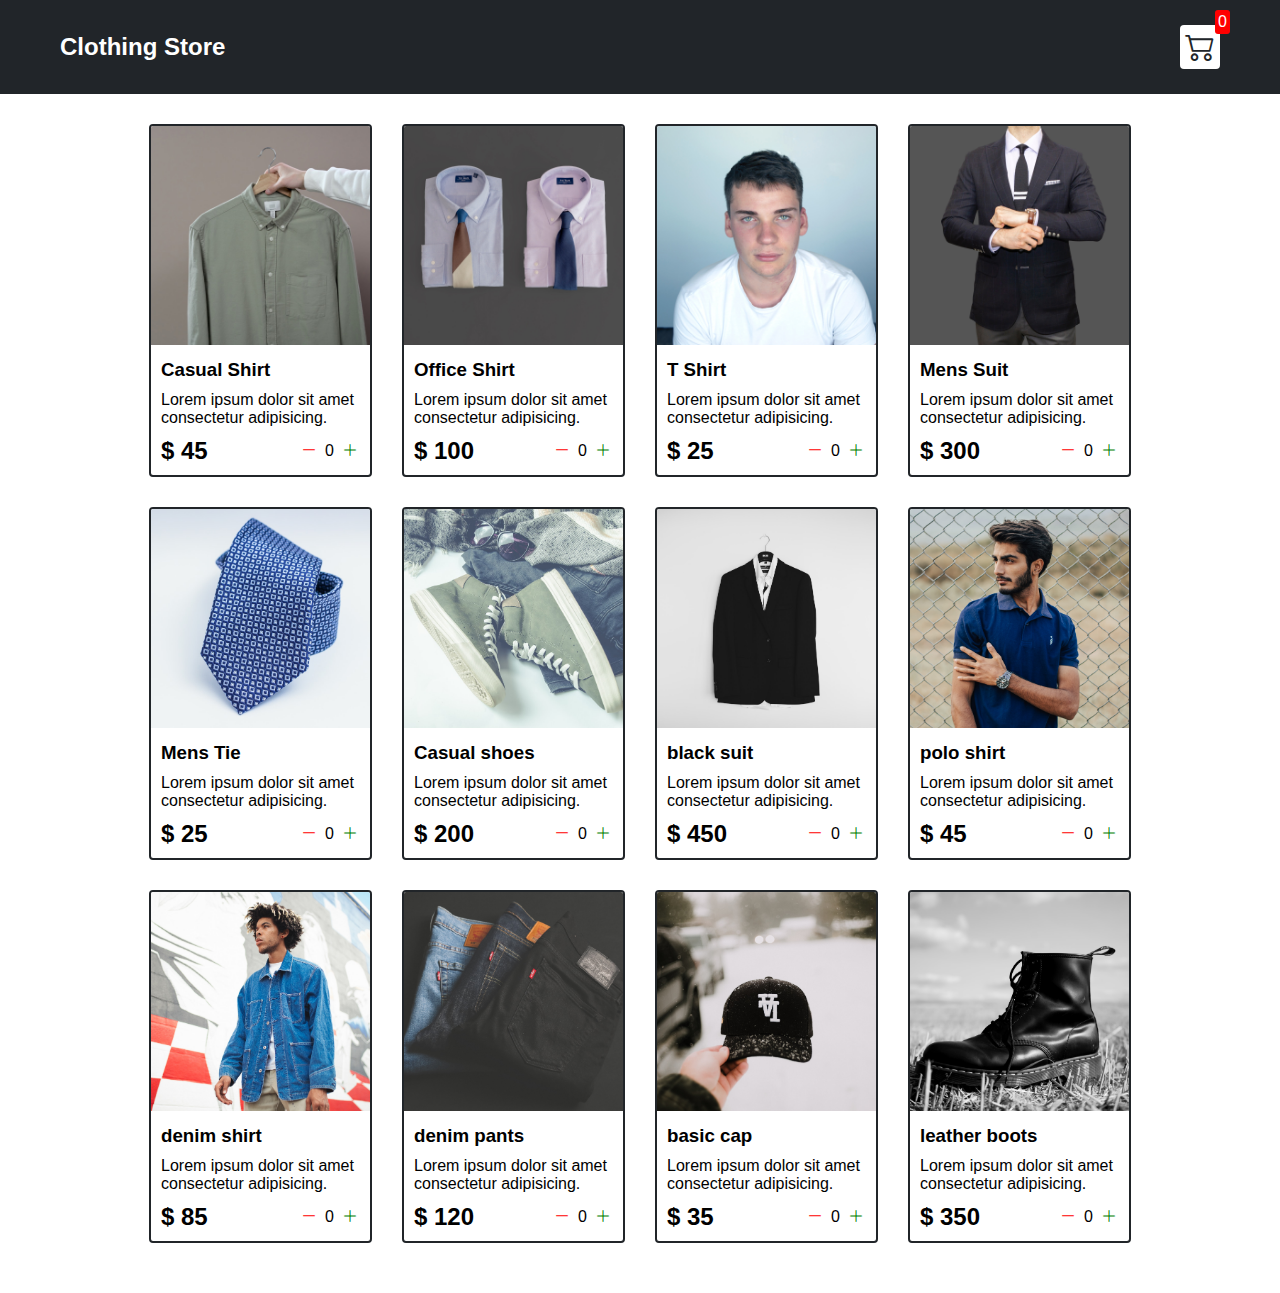
<file: shoppingCart/index.html>
<!DOCTYPE html>
<html lang="en">
  <head>
    <meta charset="UTF-8" />
    <meta http-equiv="X-UA-Compatible" content="IE=edge" />
    <meta name="viewport" content="width=device-width, initial-scale=1.0" />
    <link rel="stylesheet" href="src/style.css" />
    <!-- bootstrap cdn link -->
    <link
      rel="stylesheet"
      href="https://cdn.jsdelivr.net/npm/bootstrap-icons@1.8.3/font/bootstrap-icons.css"
    />
    <title>Cloth Store</title>
  </head>
  <body>
    <div class="navbar">
      <a href="index.html">
        <h2>Clothing Store</h2>
      </a>
      <a href="cart.html">
        <div class="cart">
          <i class="bi bi-cart2"></i>
          <div id="cartAmout" class="cartAmout">0</div>
        </div>
      </a>
    </div>

    <div class="shop" id="shop"></div>
  </body>
  <script src="src/Data.js"></script>
  <script src="src/main.js"></script>
</html>
</file>
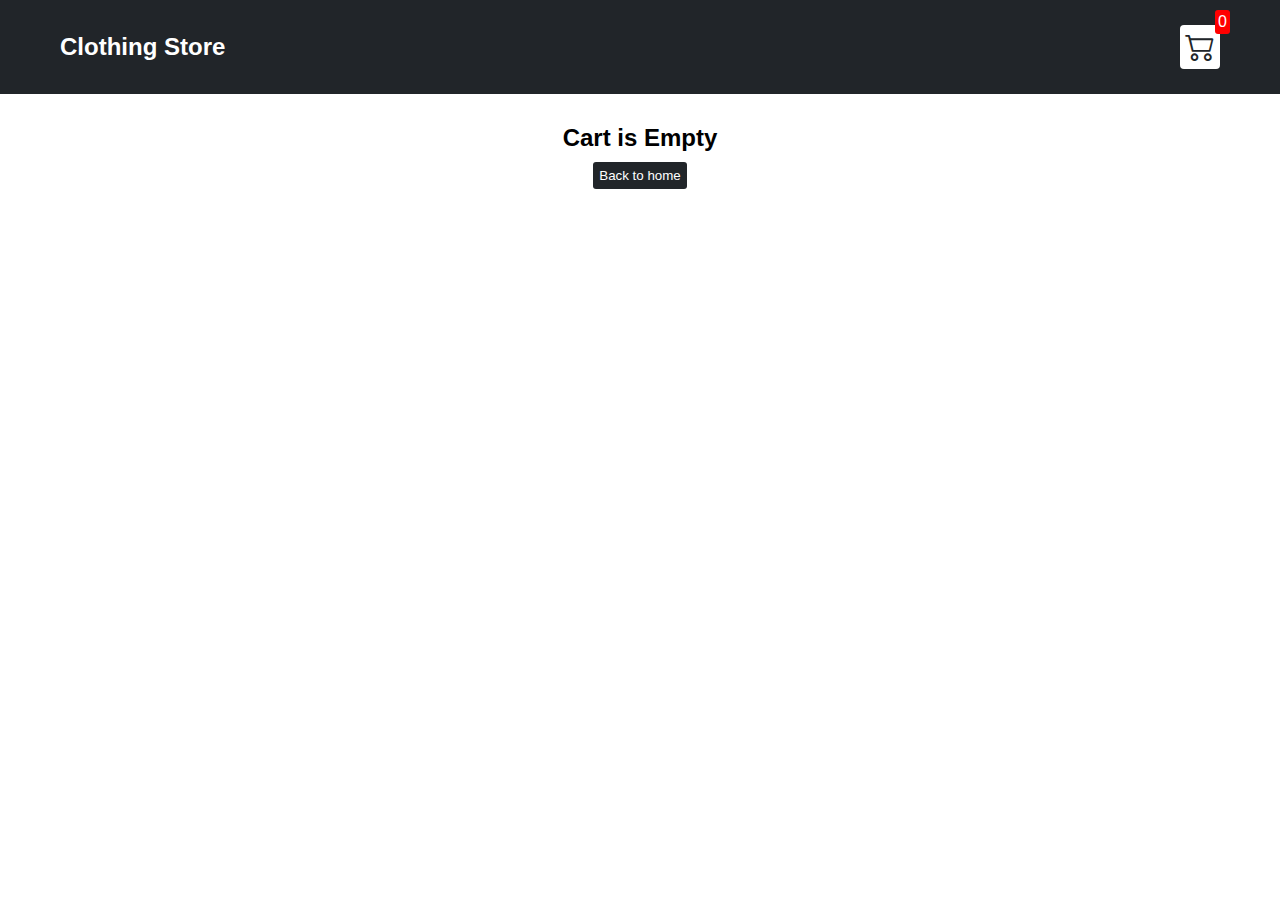
<file: shoppingCart/cart.html>
<!DOCTYPE html>
<html lang="en">
<head>
    <meta charset="UTF-8">
    <meta http-equiv="X-UA-Compatible" content="IE=edge">
    <meta name="viewport" content="width=device-width, initial-scale=1.0">
    <link rel="stylesheet" href="src/style.css">
    <!-- bootstrap cdn link -->
    <link rel="stylesheet" href="https://cdn.jsdelivr.net/npm/bootstrap-icons@1.8.3/font/bootstrap-icons.css">
    <title>Cloth Store</title>
</head>
<body>
    <div class="navbar">
      <a href="index.html">
        <h2>Clothing Store</h2>
      </a>
      <a href="cart.html">
        <div class="cart">
          <i class="bi bi-cart2"></i>
          <div id="cartAmout" class="cartAmout">0</div>
        </div>
      </a>
    </div>

    <div id="label" class="text-center"></div>
    <div class="shopping-cart" id="shopping-cart"></div>
</body>
  <script src="src/Data.js"></script>
    <script src="src/cart.js"></script>
</html>
</file>
<file: shoppingCart/src/style.css>
*{
    margin: 0;
    padding: 0;
    box-sizing: border-box;
}
body{
    font-family: sans-serif;
}
i{
    cursor: pointer;
}
a{
    text-decoration: none;
    color: #fff;
}
/* navbar style */
.navbar{
    background-color: #212529;
    color: #fff;
    padding: 25px 60px;
    display: flex;
    justify-content: space-between;
    align-items: center;
    margin-bottom: 30px;
}

.cart{
    background-color: #fff;
    color: #212529;
    padding: 5px;
    font-size: 30px;
    border-radius: 4px;
    position: relative;
}
.cartAmout{
    position: absolute;
    top: -15px;
    right: -10px;
    font-size: 16px;
    background-color: red;
    color: #fff;
    padding: 3px;
    border-radius: 3px;
}

/** 
*!shop items styling
**/

.shop{
    display: grid;
    grid-template-columns: repeat(4, 223px);
    gap: 30px;
    justify-content: center;
    margin-bottom: 50px;
}
/* Add media query */
@media(max-width: 1000px){
    .shop{
        grid-template-columns: repeat(2, 223px)
    }
}
@media(max-width: 720px){
    .shop{
        grid-template-columns: repeat(1, 223px)
    }
}
.item{
    border: 2px solid #212529;
    border-radius: 4px;
}
.item img{
    width: 100%;
    border-radius: 2px 2px 0 0;
}
.details{
   display: flex; 
   flex-direction: column;
   padding: 10px;
   gap: 10px;
}
.price-quantity{
    display: flex;
    justify-content: space-between;
    align-items: center;
}
.buttons{
    display: flex;
    padding: 2px;
    gap: 8px;
}
.bi-dash-lg{
    color: red;
}
.bi-plus-lg{
    color: green;
}

/** 
*! style rules for label and some buttons
**/

.text-center{
    text-align: center;
    margin-bottom: 30px;
}
.HomeBtn,
.checkout,
.removeAll{
   background-color: #212529; 
   color: #fff;
   border: none;
   padding: 6px;
   border-radius: 3px;
   margin-top: 10px;
   cursor: pointer;
}
.checkout{
    background-color: green;
}
.removeAll{
    background-color: red;
}
.bi-x-lg{
    color: red;
    font-weight: bold;
}

/** 
*! style rules for shopping cart
**/
.shopping-cart{
    display: grid;
    grid-template-columns: repeat(1, 320px);
    justify-content: center;
    gap: 5px;
}

/* Style rules for card-item */
.cart-item{
    border: 2px solid #212529;
    border-radius: 5px;
    display: flex;
}
.title-price-x{
    width: 195px;
    display: flex;
    align-items: center;
    justify-content: space-between;
   
    
}
.title-price{
    display: flex;
    align-items: center;
     gap: 10px;
}
.cart-item-price{
    background-color: #212529;
    padding: 3px 6px;
    border-radius: 3px;
    color: #fff;
}

/* checkout button */
</file>
